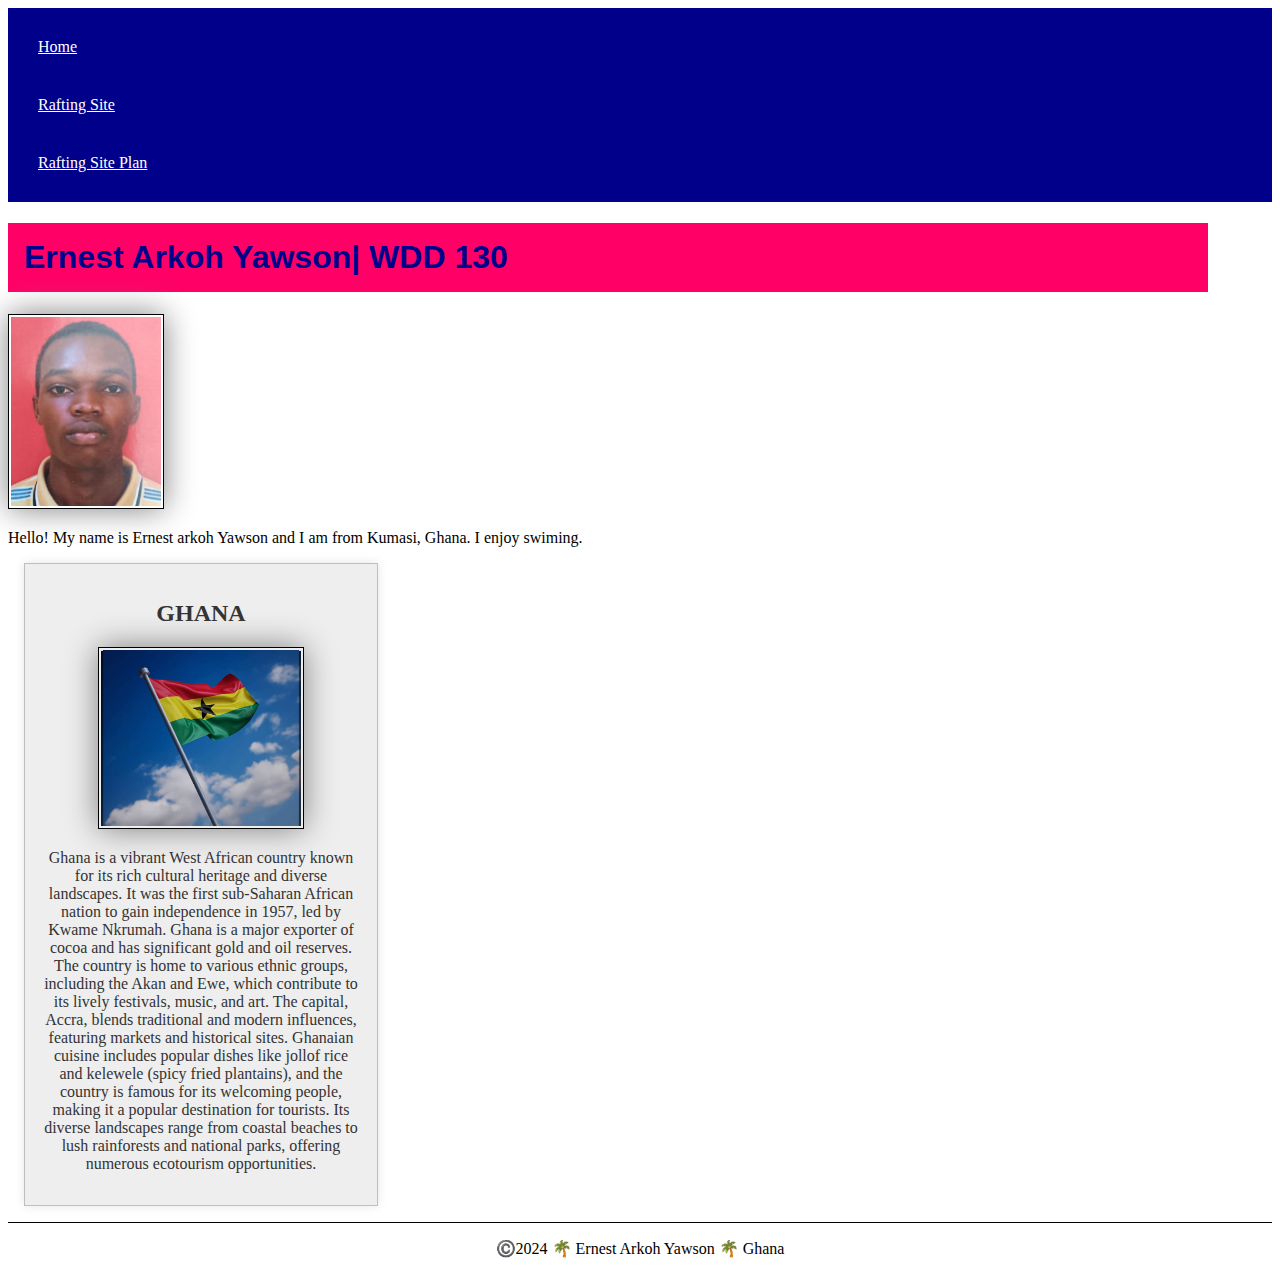
<file: index.html>
<!DOCTYPE html>
<html lang="en-US">
  <head>
    <meta charset="utf-8">
    <meta name="viewport" content="width=device-width,initial-scale=1.0">
    <meta name="description" content="This page serves as an introduction to myself for my Web Development course. Here, you'll find information about my background, interests, and goals for learning web design. As part of my studies, this homepage will showcase projects, assignments, and skills learned throughout the course.
                                      Explore to learn more about me and my journey in web development!">
    <meta name="author" content="ERNRST YASWSON">
    <title> ERNEST ARKOH YAWSON | WDD 130</title>
    <link rel="stylesheet" href="styles/styles.css">
  </head>
  <body>
    <header>
      <nav>
        <a href="#">Home</a>
        <a href="wwr/">Rafting Site</a>
        <a href="wwr/site-plan-rafting.html">Rafting Site Plan</a>
      </nav>
    </header>
    <main>
      <h1>Ernest Arkoh Yawson| WDD 130</h1>
      <img src="images/Profile.jpg" alt="Hello, my name is Ernest arkoh Yawson" width="200">
      <p>Hello! My name is Ernest arkoh Yawson and I am from Kumasi, Ghana. I enjoy swiming. </p>
    </main>
    <aside>
      <h2>GHANA</h2>
      <img src="images/Ghanaflag.jpg" alt="Ghana Flag">
      <p>
        Ghana is a vibrant West African country known for its rich cultural heritage and diverse landscapes. It was the first sub-Saharan African nation to gain independence in 1957, led by Kwame Nkrumah. Ghana is a major exporter of cocoa and has significant gold and oil reserves.
        
        The country is home to various ethnic groups, including the Akan and Ewe, which contribute to its lively festivals, music, and art. The capital, Accra, blends traditional and modern influences, featuring markets and historical sites.
        
        Ghanaian cuisine includes popular dishes like jollof rice and kelewele (spicy fried plantains), and the country is famous for its welcoming people, making it a popular destination for tourists. Its diverse landscapes range from coastal beaches to lush rainforests and national parks, offering numerous ecotourism opportunities.</p>
    </aside>
    <footer>
      <p>©️2024 🌴 Ernest Arkoh Yawson 🌴 Ghana</p>
    </footer>
  </body>
  <!-- lastdate modified is 22nd November,2024 -->
</html>
</file>
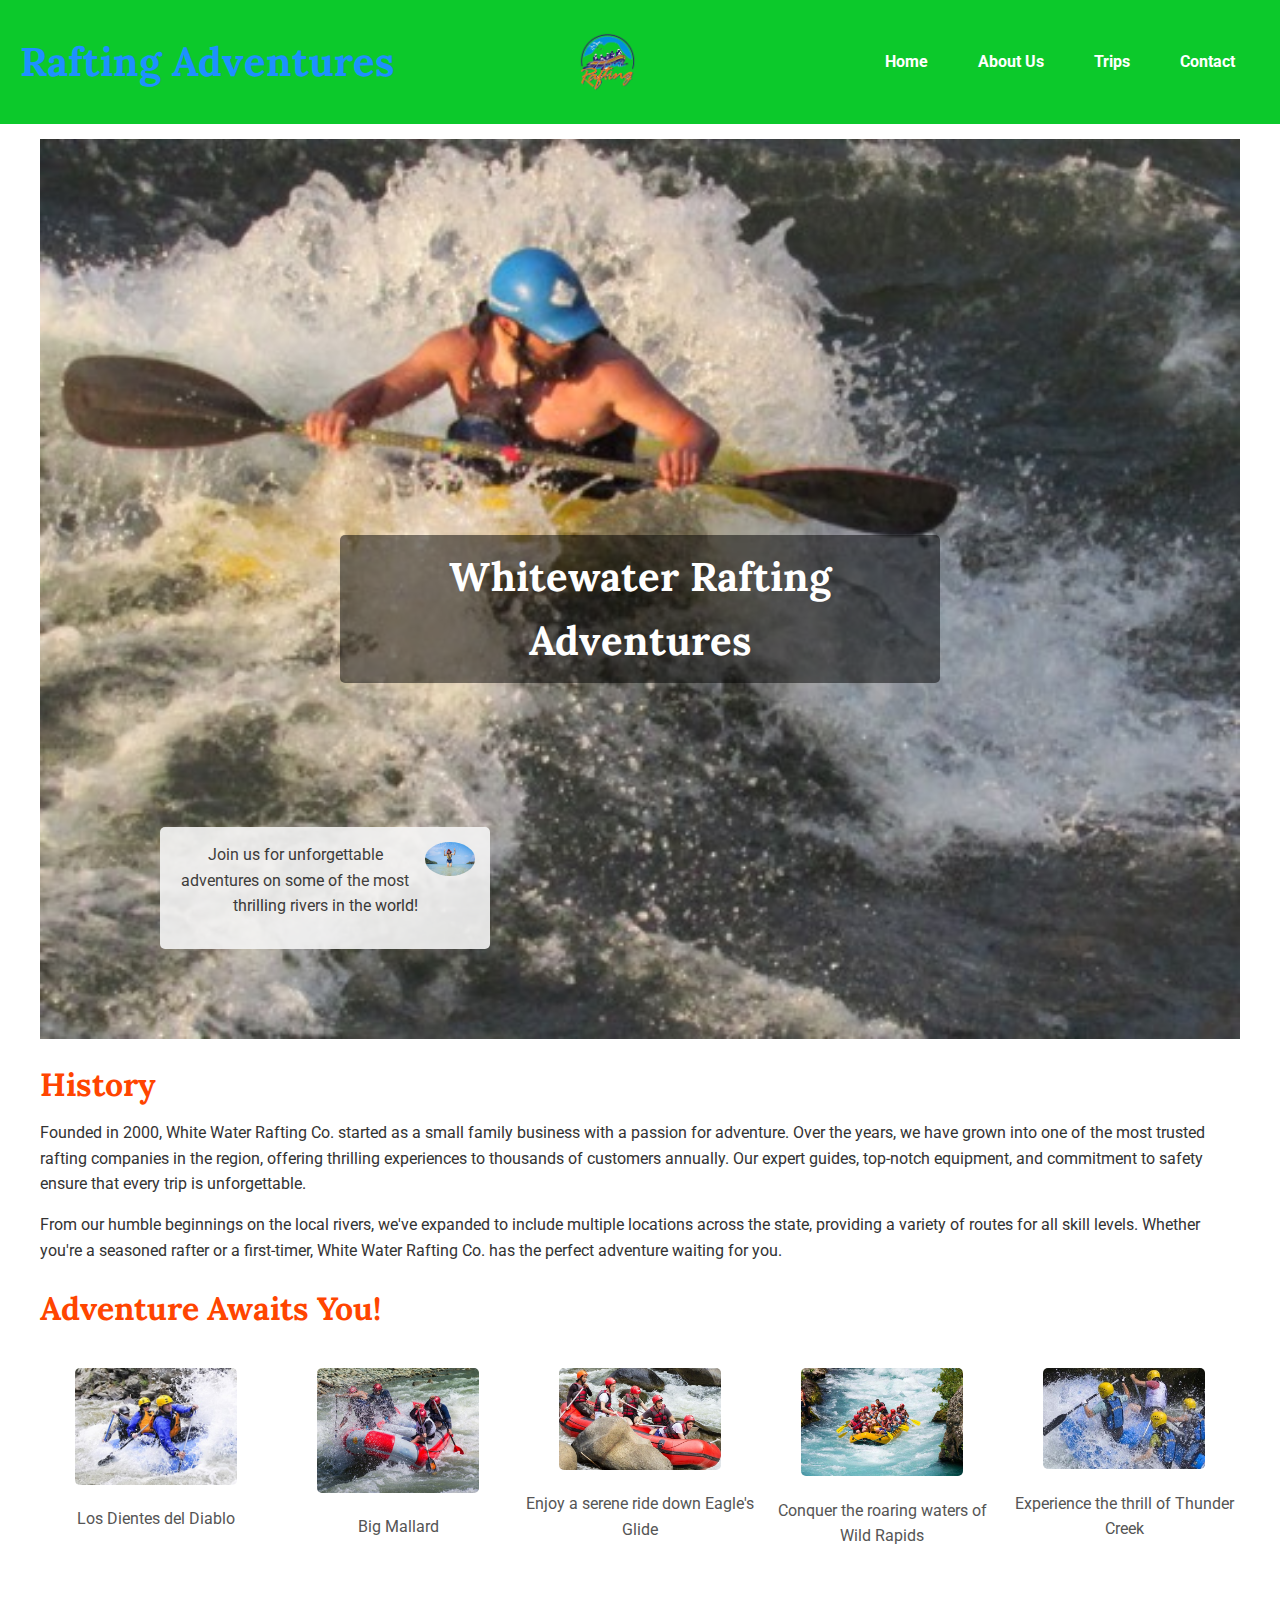
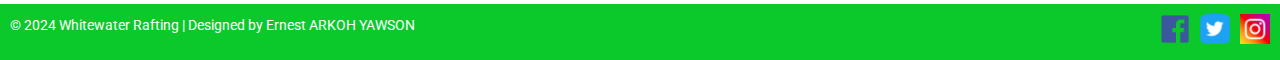
<file: wwr/about.html>
<!DOCTYPE html>
    <html lang="en">
    <head>
      <meta charset="UTF-8">
      <meta name="viewport" content="width=device-width, initial-scale=1.0">
      <meta name="description" content="Learn about White Water Rafting Co., our history, mission, and adventure-packed experiences. Discover our passion for thrilling outdoor activities.">
      <meta name="author" content="ERNEST A. YAWSON">
      <title>About Us | Whitewater Rafting</title>
      
      <!-- Google Fonts -->
      <link rel="preconnect" href="https://fonts.googleapis.com">
      <link rel="preconnect" href="https://fonts.gstatic.com" crossorigin>
      <link href="https://fonts.googleapis.com/css2?family=Roboto:wght@400;700&family=Lora:wght@400;700&display=swap" rel="stylesheet">
      
      <!-- CSS link-->
      <link rel="stylesheet" href="styles/rafting.css">
    </head>
    <body>
      <!-- Header Section -->
      <header>
        <h1>Rafting Adventures</h1>
        <img src="images/rafinglogo.png" alt="Whitewater Rafting Logo" class="logo">
        <nav>
          <ul>
              <li> <a href="index.html">Home</a></li>
              <li><a href="about.html">About Us</a></li>
              <li><a href="trips.html">Trips</a></li>
              <li><a href="contact.html">Contact</a></li>
          </ul>
        </nav>
      </header>
    
      <!-- Main Content -->
      <main>
        <!-- Hero Section -->
        <div class="hero">
          <img src="images/salmon-kayak1.jpg" alt="Rafting Adventure" class="hero-img">
          <h1>Whitewater Rafting Adventures</h1>
          <article>
            <img src="images/istockphoto-1141474616-612x612.jpg" alt="Happy Customer" class="client-img">
            <p>Join us for unforgettable adventures on some of the most thrilling rivers in the world!</p>
          </article>
        </div>
    
        <!-- History Section -->
        <section>
          <h2>History</h2>
          <p>
            Founded in 2000, White Water Rafting Co. started as a small family business with a passion for adventure. 
            Over the years, we have grown into one of the most trusted rafting companies in the region, offering thrilling experiences to thousands of customers annually. 
            Our expert guides, top-notch equipment, and commitment to safety ensure that every trip is unforgettable. 
          </p>
          <p>
            From our humble beginnings on the local rivers, we've expanded to include multiple locations across the state, providing a variety of routes for all skill levels. 
            Whether you're a seasoned rafter or a first-timer, White Water Rafting Co. has the perfect adventure waiting for you.
          </p>
        </section>
        
    
        <!-- Adventure Section -->
        <section>
          <h2>Adventure Awaits You!</h2>
          <div class="adventure-gallery">
            <figure>
               <img src="images/rafting29_600.jpg" alt="Rafting Adventure 1">
               <figcaption>Los Dientes del Diablo</figcaption>
            </figure>
            <figure>
               <img src="images/rafting32_600.jpg" alt="Rafting Adventure 2">
               <figcaption>Big Mallard</figcaption>
            </figure>
            <figure>
               <img src="images/rafting40_1024.jpg" alt="Rafting Adventure 3">
               <figcaption>Enjoy a serene ride down Eagle's Glide</figcaption>
            </figure>
            <figure>   
               <img src="images/rafting53_600.jpg" alt="Rafting Adventure 4">
               <figcaption>Conquer the roaring waters of Wild Rapids</figcaption>
            </figure>
            <figure>
               <img src="images/rafting64_600.jpg" alt="Rafting Adventure 5">
               <figcaption>Experience the thrill of Thunder Creek</figcaption>
            </figure>
           </div>
        </section>
      </main>
    
      <!-- Footer Section -->
      <footer>
        <p>&copy; 2024 Whitewater Rafting | Designed by Ernest ARKOH YAWSON</p>
        <nav class="sociallinks">
          <a href="https://facebook.com">
            <img src="images/facebook_logo-facebook_button-64.webp" alt="Facebook">
          </a>
          <a href="https://twitter.com">
            <img src="images/Twitter-64.webp" alt="Twitter">
          </a>
          <a href="https://instagram.com">
            <img src="images/2018_social_media_popular_app_logo_instagram-64.webp" alt="Instagram">
          </a>
        </nav>
      </footer>
    </body>
    </html>
</file>
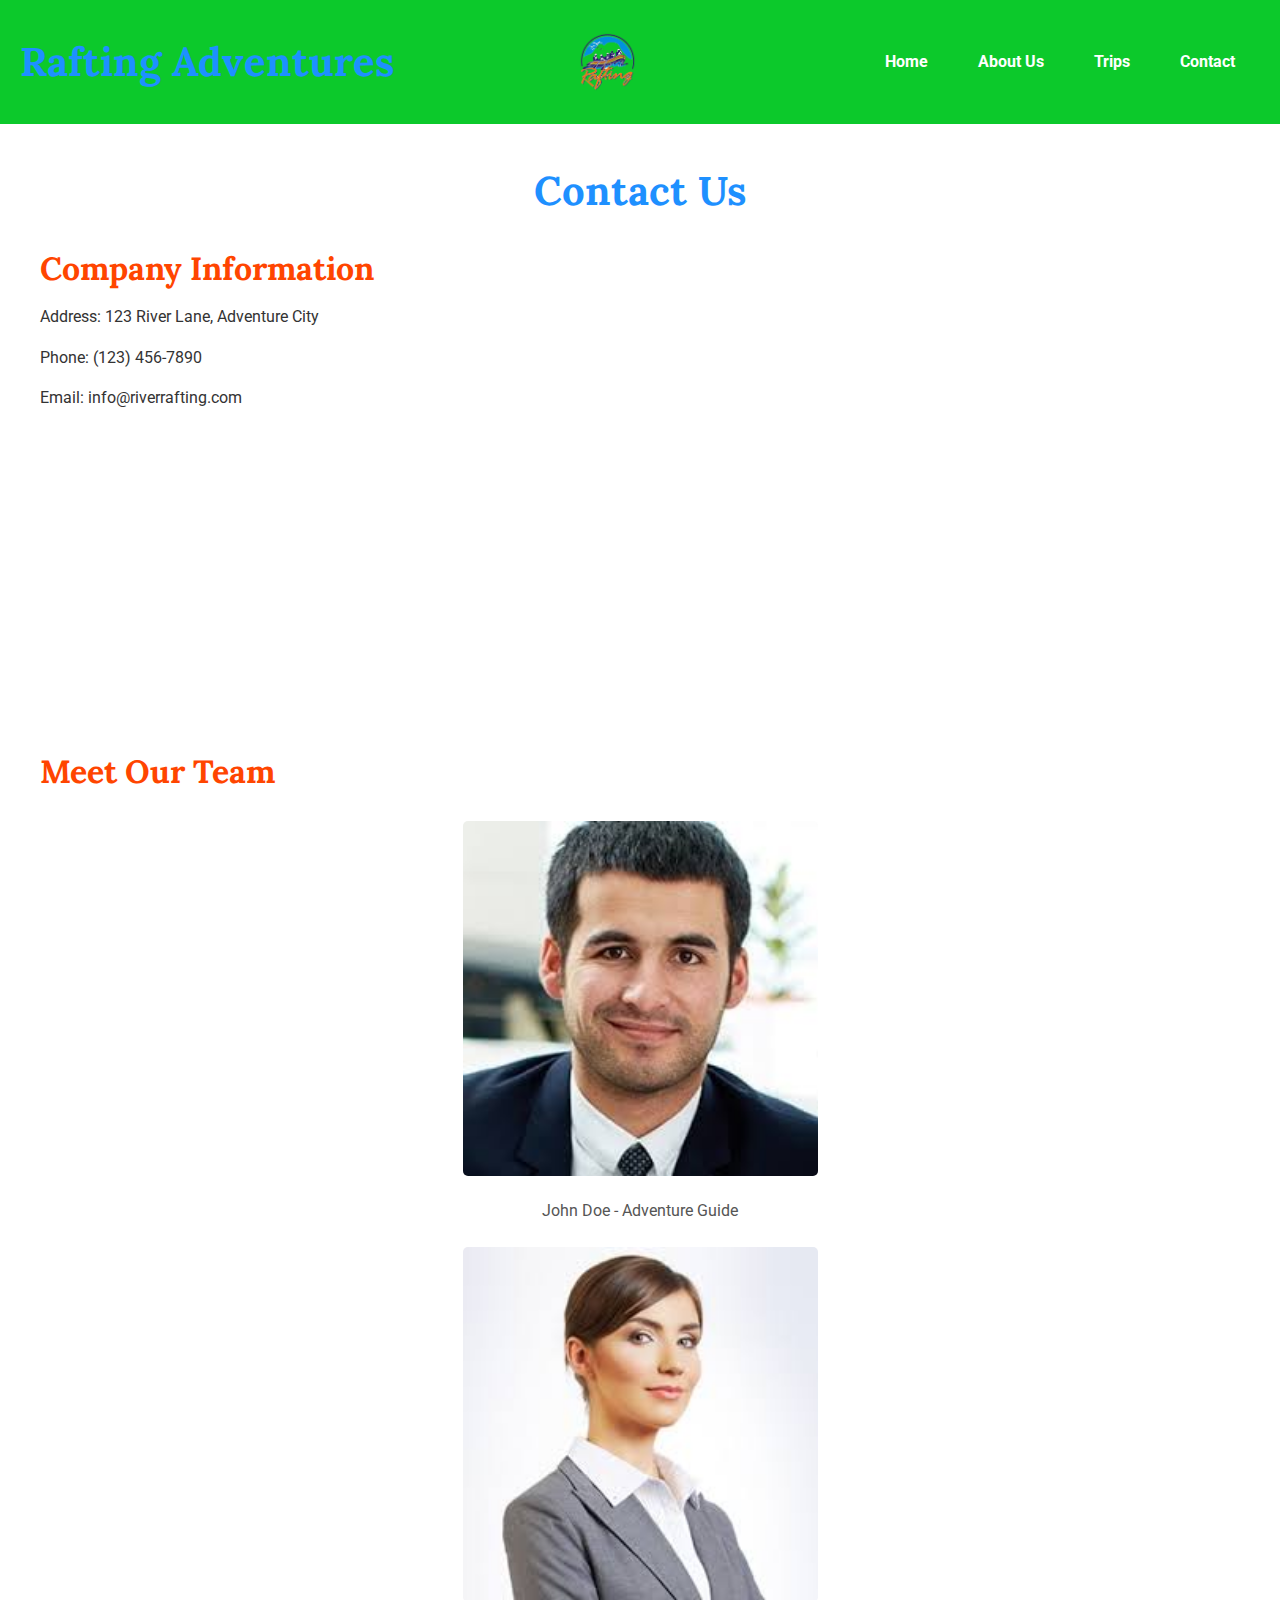
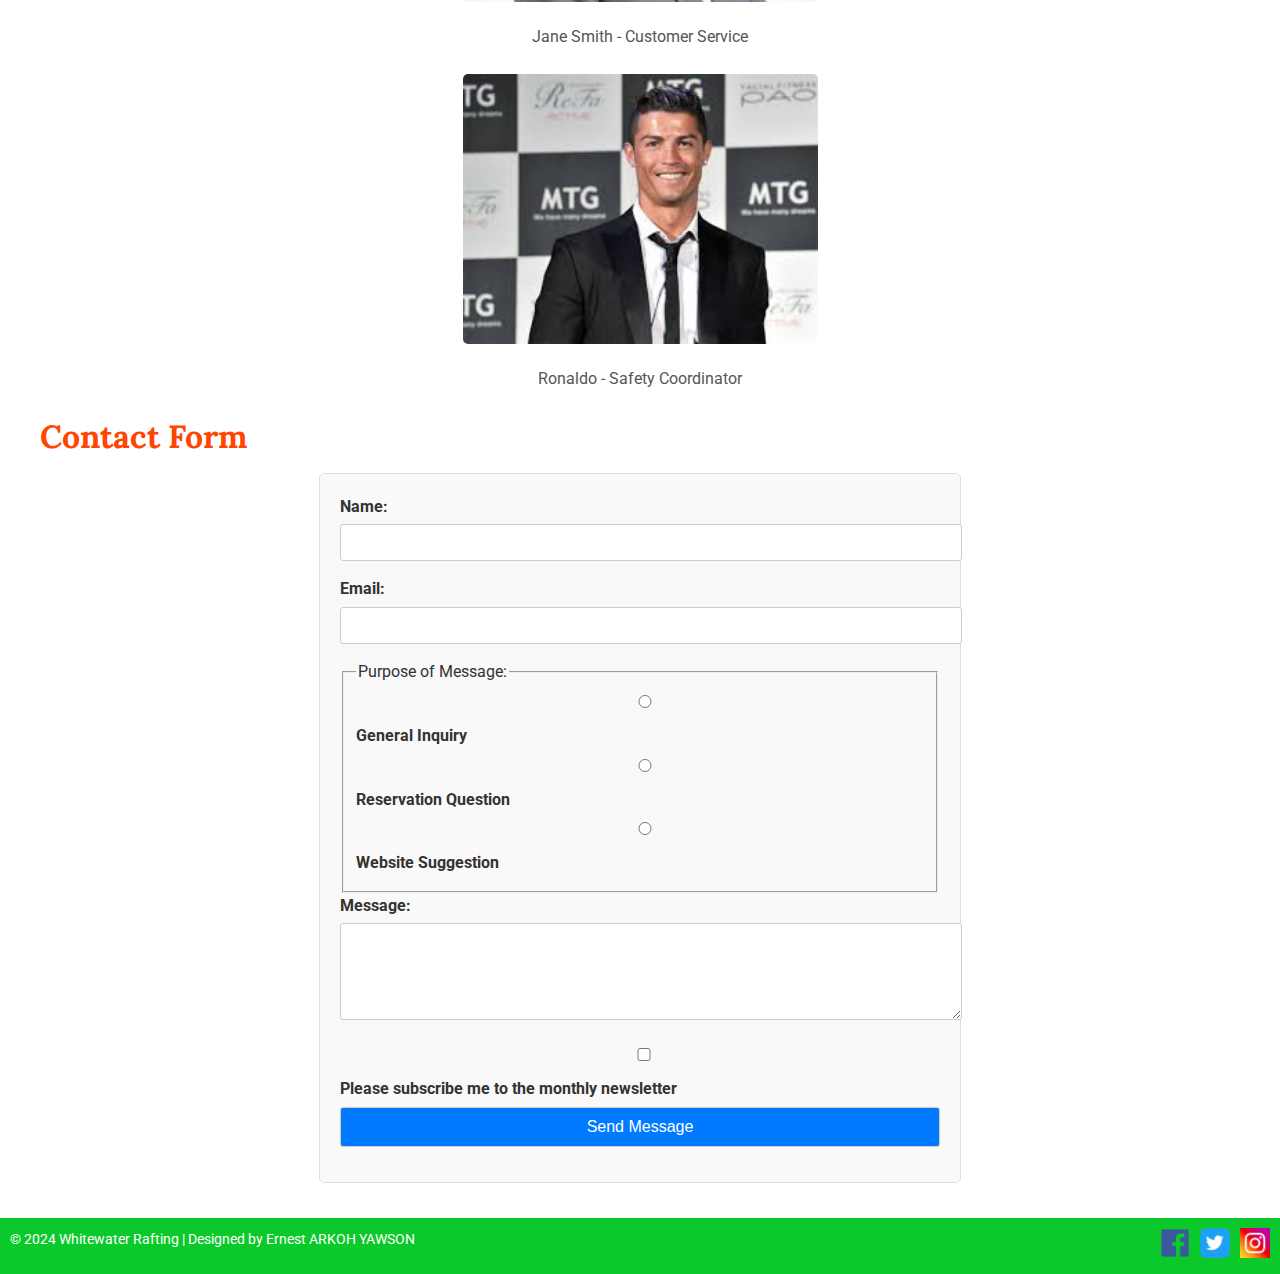
<file: wwr/contact.html>
<!DOCTYPE html>
    <html lang="en">
    <head>
      <meta charset="UTF-8">
      <meta name="viewport" content="width=device-width, initial-scale=1.0">
      <meta name="author" content="ERNEST A. YAWSON">
      <meta name="description" content="Contact River Rafting to learn more about our adventures, make reservations, or provide suggestions.">
      <title>Contact Us - River Rafting</title>
      
      <!-- Google Fonts -->
      <link rel="preconnect" href="https://fonts.googleapis.com">
      <link rel="preconnect" href="https://fonts.gstatic.com" crossorigin>
      <link href="https://fonts.googleapis.com/css2?family=Roboto:wght@400;700&family=Lora:wght@400;700&display=swap" rel="stylesheet">
      
      <!-- CSS link-->
      <link rel="stylesheet" href="styles/rafting.css">
    </head>
    <body>
      <!-- Header Section -->
      <header>
        <h1>Rafting Adventures</h1>
        <img src="images/rafinglogo.png" alt="Whitewater Rafting Logo" class="logo">
        <nav>
          <ul>
              <li> <a href="index.html">Home</a></li>
              <li><a href="about.html">About Us</a></li>
              <li><a href="trips.html">Trips</a></li>
              <li><a href="contact.html">Contact</a></li>
          </ul>
        </nav>
      </header>
    
      <!-- Main Content -->
      <main>
        <h1>Contact Us</h1>
        <section>
            <h2>Company Information</h2>
            <p>Address: 123 River Lane, Adventure City</p>
            <p>Phone: (123) 456-7890</p>
            <p>Email: info@riverrafting.com</p>
            
          <iframe 
             src="https://www.google.com/maps/embed?pb=!1m18!1m12!1m3!1d3153.8305289978356!2d-122.41941568468102!3d37.774929779759175!2m3!1f0!2f0!3f0!3m2!1i1024!2i768!4f13.1!3m3!1m2!1s0x80858064f325b7d1%3A0x4d5df8e9f46d11d2!2sSan%20Francisco%2C%20CA!5e0!3m2!1sen!2sus!4v1672539606826!5m2!1sen!2sus"
             width="600"
             height="450"
             allowfullscreen=""
             loading="lazy"
             referrerpolicy="no-referrer-when-downgrade">
           </iframe>


        </section>

        <section>
            <h2>Meet Our Team</h2>
            <figure>
                <img src="images/download1.jpeg" alt="John Doe">
                <figcaption>John Doe - Adventure Guide</figcaption>
            </figure>
            <figure>
                <img src="images/download2.jpeg" alt="Jane Smith">
                <figcaption>Jane Smith - Customer Service</figcaption>
            </figure>
            <figure>
                <img src="images/roro.jpeg" alt="Ronaldo">
                <figcaption>Ronaldo - Safety Coordinator</figcaption>
            </figure>
        </section>

        <section>
            <h2>Contact Form</h2>
            <form action="/submit" method="post">
              <!-- Name Input -->
              <label for="user-name">Name:</label>
              <input type="text" id="user-name" name="user-name" required>
              
              <!-- Email Input -->
              <label for="user-email">Email:</label>
              <input type="email" id="user-email" name="user-email" required>
              
              <!-- Message Purpose (Radio Buttons) -->
              <fieldset>
                  <legend>Purpose of Message:</legend>
                  <label for="general-inquiry">
                      <input type="radio" id="general-inquiry" name="message-purpose" value="general-inquiry"> General Inquiry
                  </label>
                  <label for="reservation-question">
                      <input type="radio" id="reservation-question" name="message-purpose" value="reservation-question"> Reservation Question
                  </label>
                  <label for="website-suggestion">
                      <input type="radio" id="website-suggestion" name="message-purpose" value="website-suggestion"> Website Suggestion
                  </label>
              </fieldset>
              
              <!-- Message Input -->
              <label for="user-message">Message:</label>
              <textarea id="user-message" name="user-message" rows="5" required></textarea>
              
              <!-- Newsletter Checkbox -->
              <label for="newsletter-subscribe">
                  <input type="checkbox" id="newsletter-subscribe" name="newsletter-subscribe"> Please subscribe me to the monthly newsletter
              </label>
              
              <!-- Submit Button -->
              <button type="submit" id="submit-button">Send Message</button>
          </form>
          
        </section>
    </main>
      
    
      <!-- Footer Section -->
      <footer>
        <p>&copy; 2024 Whitewater Rafting | Designed by Ernest ARKOH YAWSON</p>
        <nav class="sociallinks">
          <a href="https://facebook.com">
            <img src="images/facebook_logo-facebook_button-64.webp" alt="Facebook">
          </a>
          <a href="https://twitter.com">
            <img src="images/Twitter-64.webp" alt="Twitter">
          </a>
          <a href="https://instagram.com">
            <img src="images/2018_social_media_popular_app_logo_instagram-64.webp" alt="Instagram">
          </a>
        </nav>
      </footer>
    </body>
    </html>
</file>
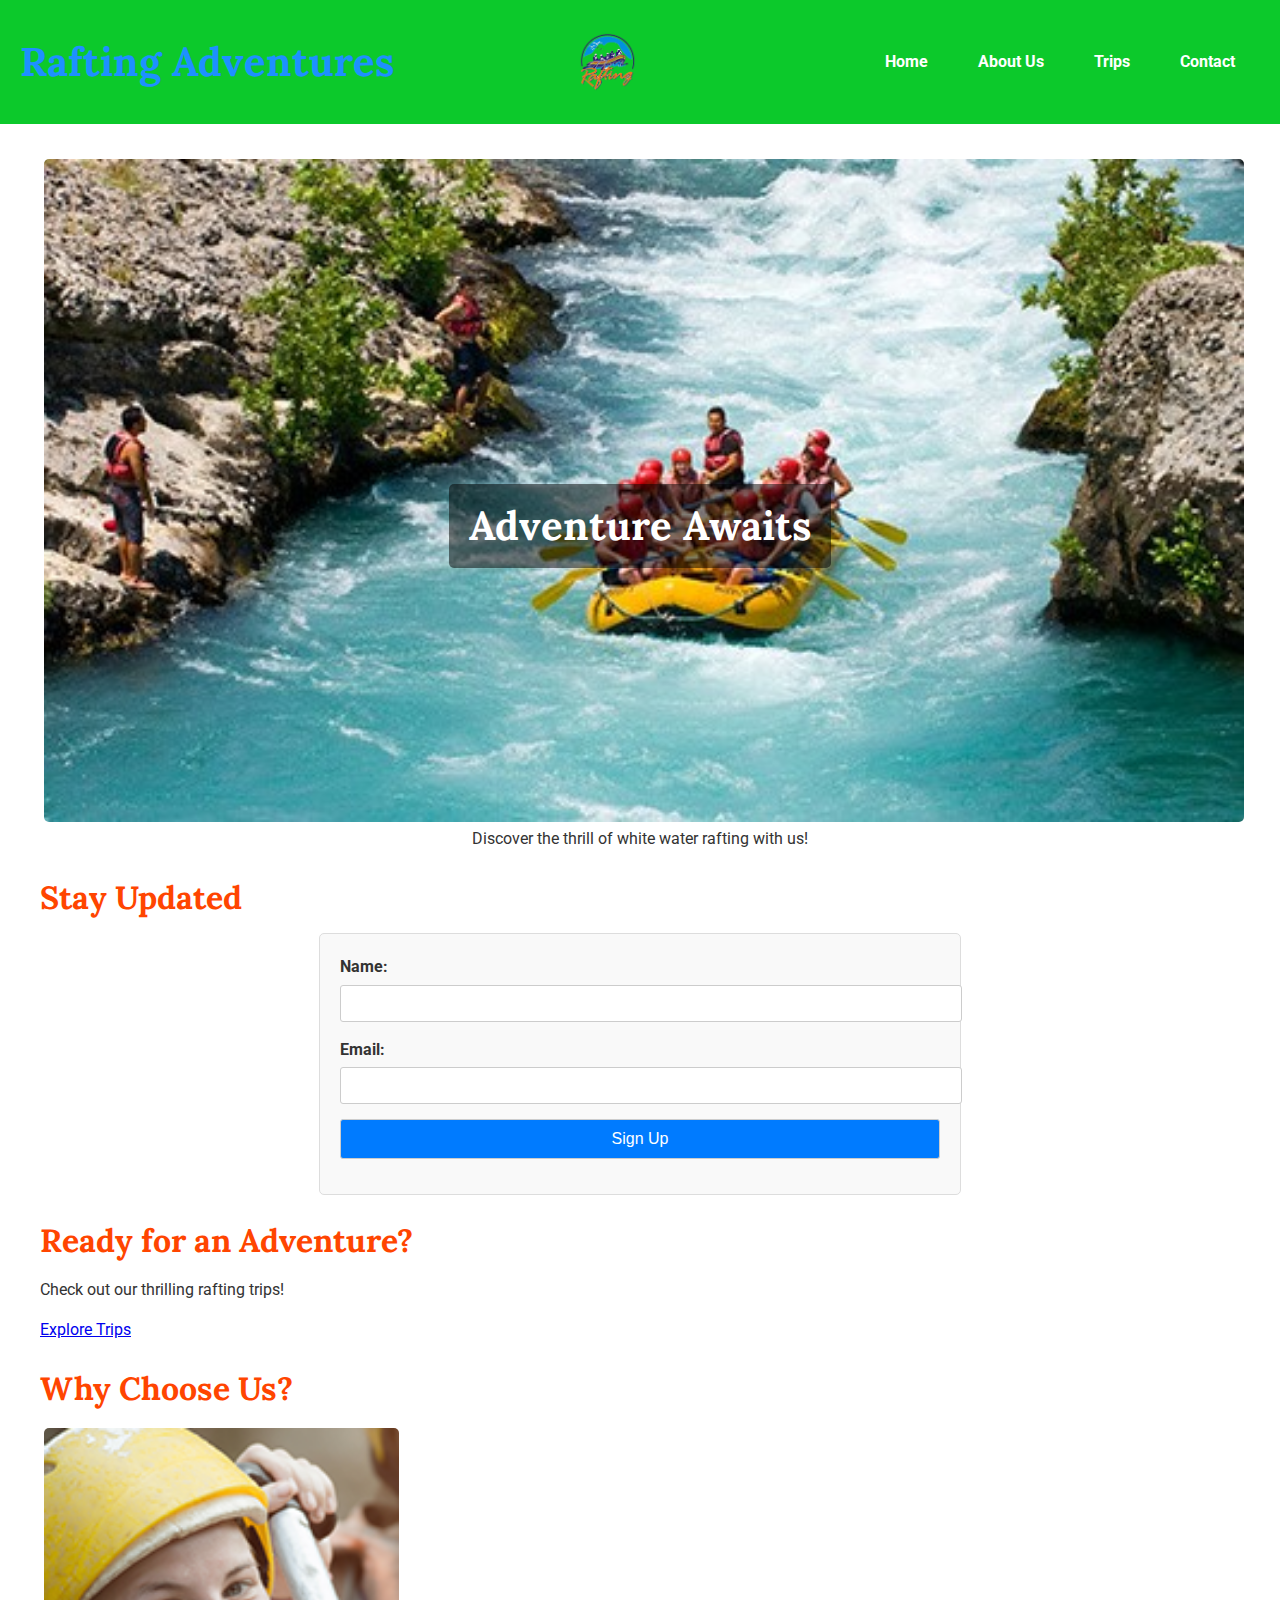
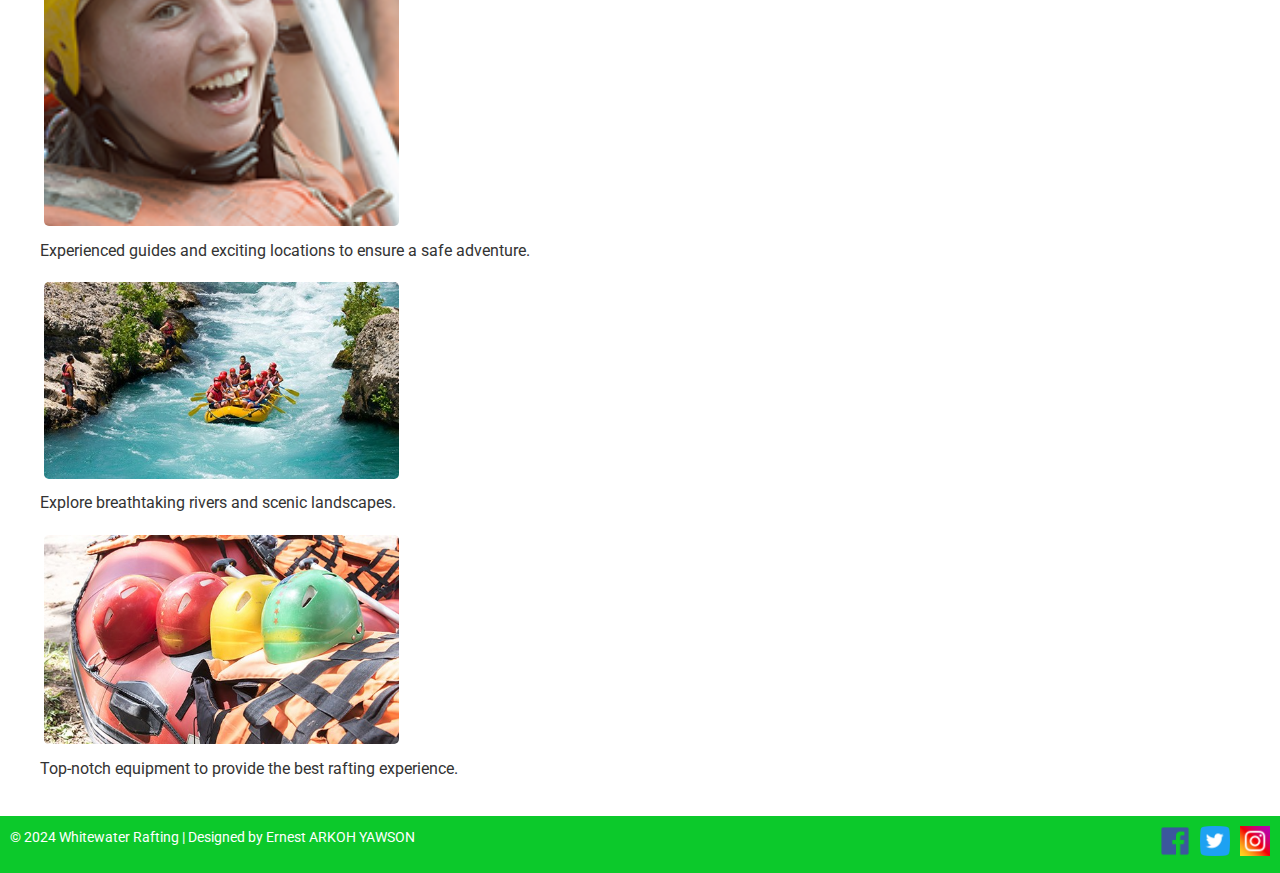
<file: wwr/home.html>
<!DOCTYPE html>
    <html lang="en">
    <head>
      <meta charset="UTF-8">
      <meta name="viewport" content="width=device-width, initial-scale=1.0">
      <meta name="description" content="Welcome to [Company Name]'s White Water Rafting adventures! Discover exciting trips, sign up for our newsletter, and learn more about what we offer.">
      <meta name="author" content="ERNEST A. YAWSON">
      <title>Home | White Water Rafting Adventures</title>
      
      <!-- Google Fonts -->
      <link rel="preconnect" href="https://fonts.googleapis.com">
      <link rel="preconnect" href="https://fonts.gstatic.com" crossorigin>
      <link href="https://fonts.googleapis.com/css2?family=Roboto:wght@400;700&family=Lora:wght@400;700&display=swap" rel="stylesheet">
      
      <!-- CSS link-->
      <link rel="stylesheet" href="styles/rafting.css">
    </head>
    <body>
      <!-- Header Section -->
      <header>
        <h1>Rafting Adventures</h1>
        <img src="images/rafinglogo.png" alt="Whitewater Rafting Logo" class="logo">
        <nav>
          <ul>
              <li> <a href="index.html">Home</a></li>
              <li><a href="about.html">About Us</a></li>
              <li><a href="trips.html">Trips</a></li>
              <li><a href="contact.html">Contact</a></li>
          </ul>
        </nav>
      </header>
    
      <!-- Main Content -->
      <main>
        <!-- Hero Section -->
        <section class="hero">
            <img src="images/rafting65_600.jpg" alt="Beautiful river view for rafting">
            <div class="hero-text">
                <h1>Adventure Awaits</h1>
                <p>Discover the thrill of white water rafting with us!</p>
            </div>
        </section>

        <!-- Newsletter Sign-Up -->
        <section class="newsletter">
            <h2>Stay Updated</h2>
            <form action="#" method="POST">
                <label for="name">Name:</label>
                <input type="text" id="name" name="name" required>
                
                <label for="email">Email:</label>
                <input type="email" id="email" name="email" required>
                
                <button type="submit">Sign Up</button>
            </form>
        </section>

        <!-- Call to Action -->
        <section class="cta">
            <h2>Ready for an Adventure?</h2>
            <p>Check out our thrilling rafting trips!</p>
            <a href="trips.html" class="cta-button">Explore Trips</a>
        </section>

        <!-- Grid Layout Section -->
        <section class="about-offerings">
            <h2>Why Choose Us?</h2>
            <div class="grid">
                <div class="grid-item">
                    <img src="images/rafting21_600.png" alt="Rafting team">
                    <p>Experienced guides and exciting locations to ensure a safe adventure.</p>
                </div>
                <div class="grid-item">
                    <img src="images/rafting65_600.jpg" alt="Beautiful landscape">
                    <p>Explore breathtaking rivers and scenic landscapes.</p>
                </div>
                <div class="grid-item">
                    <img src="images/rafting22_600.jpg" alt="Rafting equipment">
                    <p>Top-notch equipment to provide the best rafting experience.</p>
                </div>
            </div>
        </section>
    </main>
    
      <!-- Footer Section -->
      <footer>
        <p>&copy; 2024 Whitewater Rafting | Designed by Ernest ARKOH YAWSON</p>
        <nav class="sociallinks">
          <a href="https://facebook.com">
            <img src="images/facebook_logo-facebook_button-64.webp" alt="Facebook">
          </a>
          <a href="https://twitter.com">
            <img src="images/Twitter-64.webp" alt="Twitter">
          </a>
          <a href="https://instagram.com">
            <img src="images/2018_social_media_popular_app_logo_instagram-64.webp" alt="Instagram">
          </a>
        </nav>
      </footer>
    </body>
    </html>
</file>
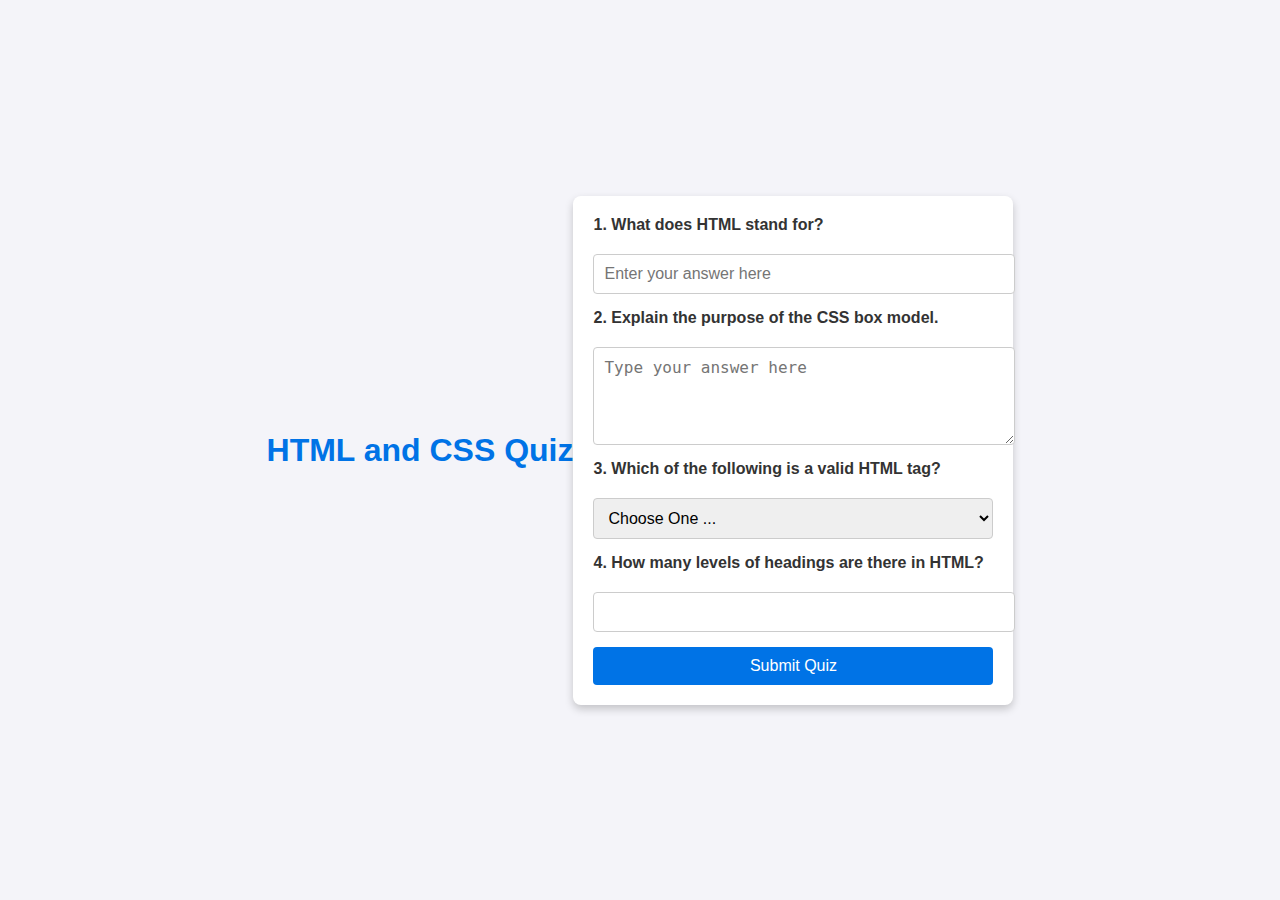
<file: wwr/quiz.html>
<!DOCTYPE html>
<html lang="en">
<head>
    <meta charset="UTF-8">
    <meta name="viewport" content="width=device-width, initial-scale=1.0">
    <meta name="author" content="Ernest Yawson">
    <title>HTML and CSS Quiz</title>
    <link rel="stylesheet" href="styles/quiz.css">
</head>
<body>
    <h1>HTML and CSS Quiz</h1>
    <form action="/submit-quiz" method="post">
        <!-- Question 1: Text Input -->
        <label for="q1">1. What does HTML stand for?</label>
        <input type="text" id="q1" name="q1" placeholder="Enter your answer here" required>

        <!-- Question 2: Textarea -->
        <label for="q2">2. Explain the purpose of the CSS box model.</label>
        <textarea id="q2" name="q2" placeholder="Type your answer here" rows="4" required></textarea>

        <!-- Question 3: Dropdown -->
        <label for="q3">3. Which of the following is a valid HTML tag?</label>
        <select id="q3" name="q3" required>
            <option value="" selected disabled>Choose One ...</option>
            <option value="a">&lt;a&gt;</option>
            <option value="img">&lt;img&gt;</option>
            <option value="div">&lt;div&gt;</option>
        </select>

        <!-- Question 4: Number Input -->
        <label for="q4">4. How many levels of headings are there in HTML?</label>
        <input type="number" id="q4" name="q4" min="1" max="10" required>

        <!-- Submit Button -->
        <button type="submit">Submit Quiz</button>
    </form>
</body>
</html>
</file>
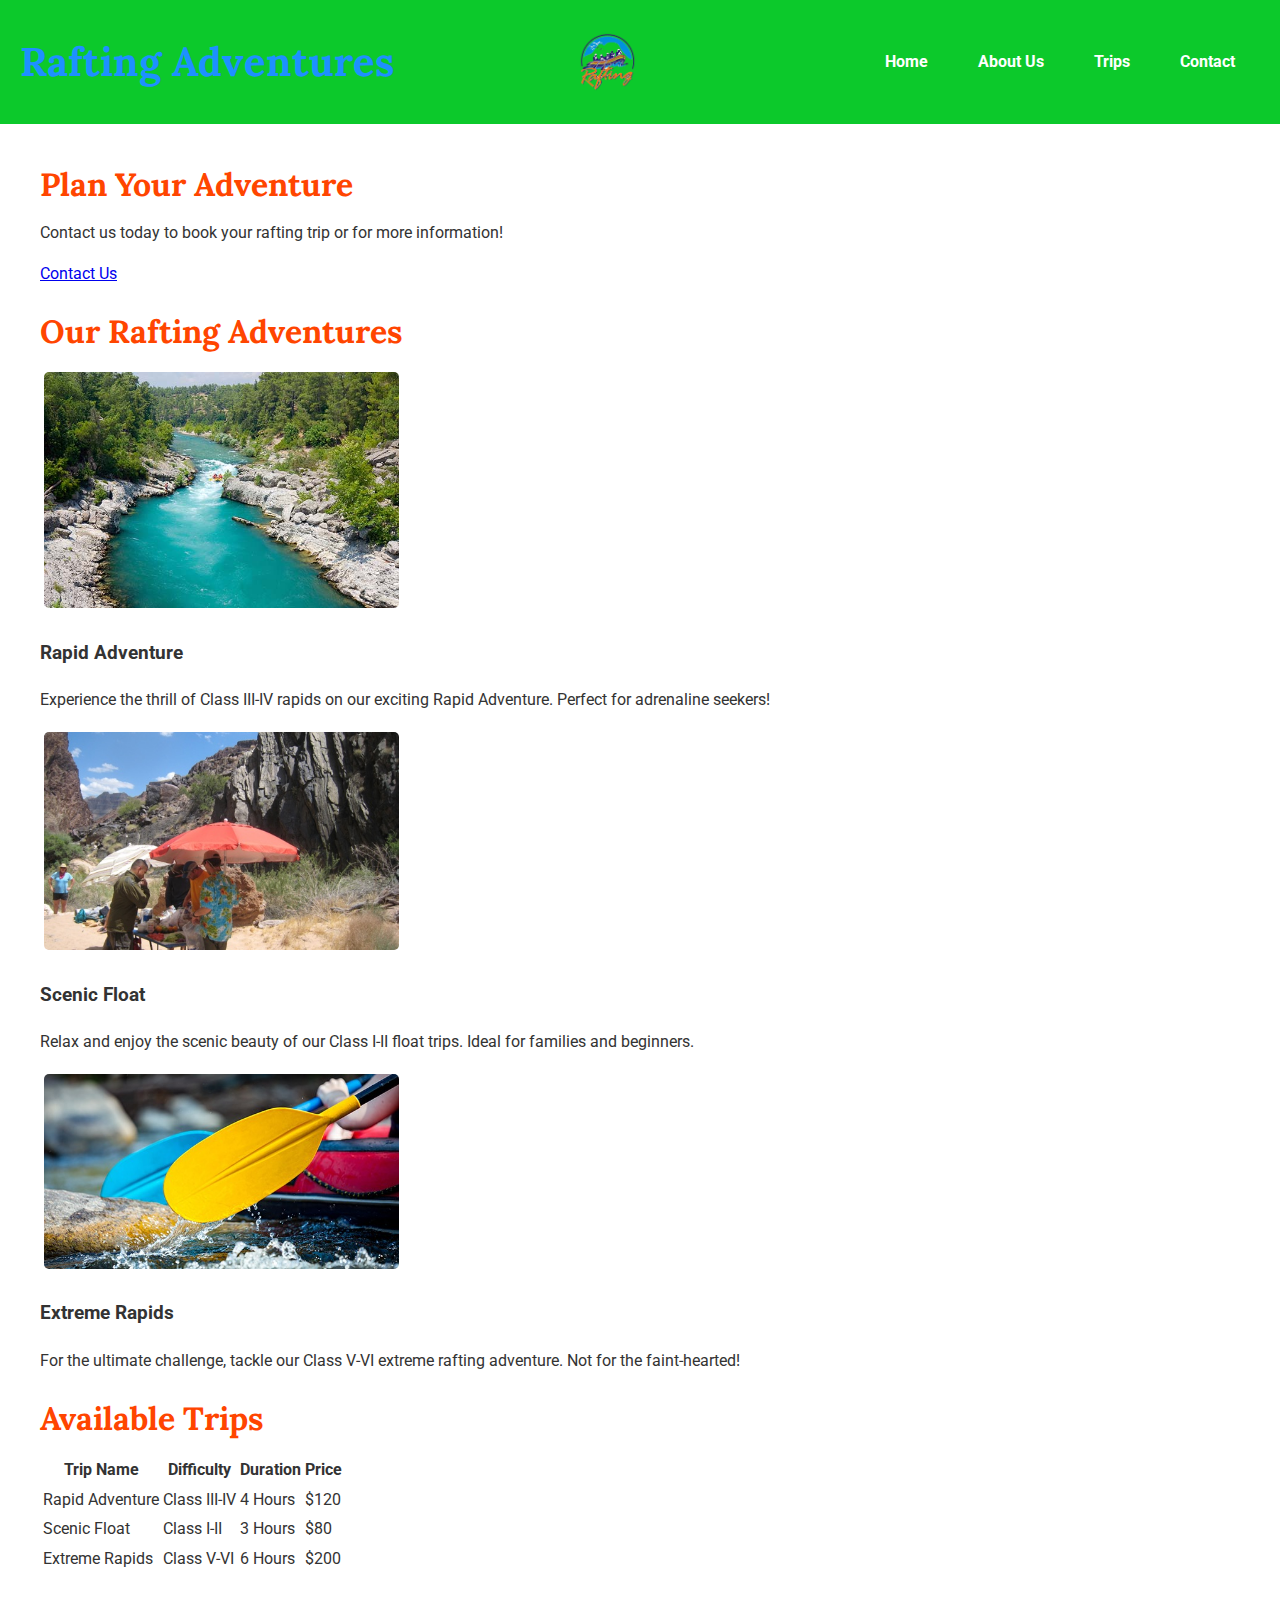
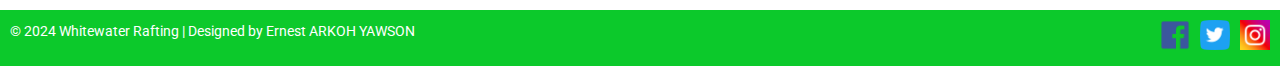
<file: wwr/trips.html>
<!DOCTYPE html>
    <html lang="en">
    <head>
      <meta charset="UTF-8">
      <meta name="viewport" content="width=device-width, initial-scale=1.0">
      <meta name="description" content="Explore exciting rafting trips, packages, and adventures. Plan your next rafting experience with White Water Rafting Adventures!">
      <meta name="author" content="ERNEST A. YAWSON">
      <title>Trips | White Water Rafting Adventures</title>
      
      <!-- Google Fonts -->
      <link rel="preconnect" href="https://fonts.googleapis.com">
      <link rel="preconnect" href="https://fonts.gstatic.com" crossorigin>
      <link href="https://fonts.googleapis.com/css2?family=Roboto:wght@400;700&family=Lora:wght@400;700&display=swap" rel="stylesheet">
      
      <!-- CSS link-->
      <link rel="stylesheet" href="styles/rafting.css">
    </head>
    <body>
      <!-- Header Section -->
      <header>
        <h1>Rafting Adventures</h1>
        <img src="images/rafinglogo.png" alt="Whitewater Rafting Logo" class="logo">
        <nav>
          <ul>
              <li> <a href="index.html">Home</a></li>
              <li><a href="about.html">About Us</a></li>
              <li><a href="trips.html">Trips</a></li>
              <li><a href="contact.html">Contact</a></li>
          </ul>
        </nav>
      </header>
    
      <!-- Main Content -->
      <main>
        <!-- Call to Action Section -->
        <section class="cta-contact">
            <h2>Plan Your Adventure</h2>
            <p>Contact us today to book your rafting trip or for more information!</p>
            <a href="contact.html" class="cta-button">Contact Us</a>
        </section>

        <!-- Trip Descriptions -->
        <section class="trip-descriptions">
            <h2>Our Rafting Adventures</h2>

            <article class="trip">
                <img src="images/rafting58_600.jpg" alt="Rapid Adventure">
                <h3>Rapid Adventure</h3>
                <p>Experience the thrill of Class III-IV rapids on our exciting Rapid Adventure. Perfect for adrenaline seekers!</p>
            </article>

            <article class="trip">
                <img src="images/lunch.jpg" alt="Scenic Float">
                <h3>Scenic Float</h3>
                <p>Relax and enjoy the scenic beauty of our Class I-II float trips. Ideal for families and beginners.</p>
            </article>

            <article class="trip">
                <img src="images/rafting20_600.jpg" alt="Extreme Rapids">
                <h3>Extreme Rapids</h3>
                <p>For the ultimate challenge, tackle our Class V-VI extreme rafting adventure. Not for the faint-hearted!</p>
            </article>
        </section>

        <!-- Trips Table -->
        <section class="trips-table">
            <h2>Available Trips</h2>
            <table>
                <thead>
                    <tr>
                        <th>Trip Name</th>
                        <th>Difficulty</th>
                        <th>Duration</th>
                        <th>Price</th>
                    </tr>
                </thead>
                <tbody>
                    <tr>
                        <td>Rapid Adventure</td>
                        <td>Class III-IV</td>
                        <td>4 Hours</td>
                        <td>$120</td>
                    </tr>
                    <tr>
                        <td>Scenic Float</td>
                        <td>Class I-II</td>
                        <td>3 Hours</td>
                        <td>$80</td>
                    </tr>
                    <tr>
                        <td>Extreme Rapids</td>
                        <td>Class V-VI</td>
                        <td>6 Hours</td>
                        <td>$200</td>
                    </tr>
                </tbody>
            </table>
        </section>
    </main>
    
      <!-- Footer Section -->
      <footer>
        <p>&copy; 2024 Whitewater Rafting | Designed by Ernest ARKOH YAWSON</p>
        <nav class="sociallinks">
          <a href="https://facebook.com">
            <img src="images/facebook_logo-facebook_button-64.webp" alt="Facebook">
          </a>
          <a href="https://twitter.com">
            <img src="images/Twitter-64.webp" alt="Twitter">
          </a>
          <a href="https://instagram.com">
            <img src="images/2018_social_media_popular_app_logo_instagram-64.webp" alt="Instagram">
          </a>
        </nav>
      </footer>
    </body>
    </html>
</file>
<file: styles/styles.css>
:root {
  --heading-background-color: #f06;
  --heading-text-color: #333;
  --heading-font: 'Montserrat', Helvetica, sans-serif;
  --padding: 1rem;
  --border: 1px solid rgb(0 0 0 / 0.1);
}

/* Some example variable use in declarations. */

h1 {
  background-color: var(--heading-background-color);
  color: var(--heading-text-color);
  font-family: var(--heading-font);
  padding: var(--padding);
}

aside {
  margin: 10px auto;
  padding: var(--padding);
  box-shadow: 0 0 10px rgb(0 0 0 / 0.1);
}





nav {
    background-color: darkblue;
    padding: 10px;
  }

  nav a {
    color: white;
    display: block;
    padding: 20px;
  }

  h1 {
    color: darkblue;
  }


  img {
    width: 150px;
    height: auto;
    border: 1px solid black;
    padding: 2px;
    box-shadow: 0 0 30px gray;
  }

  p {
    padding: 0;
  }

  main img{
    max-width: 840px;
    height: auto;
  }
 
  main {
    max-width: 1200px;
    
  }
  
  aside {
    width: 20rem;
    margin: 1rem;
    border: 1px solid rgba(0, 0, 0, 0.2); 
    padding: 1rem;
    background-color: #eee;
    color: #333;
    text-align: center;
  }

  aside img {
    width: 200px;
    height: auto;
  }

  footer {
    margin-top: 15px;
    border-top: 1px solid #000;
    text-align: center;
  }
</file>
<file: wwr/styles/rafting.css>
/* Define CSS Variables */
:root {
  --primary-color: #1e90ff; /* Example: blue */
  --secondary-color: #ff4500; /* Example: orange */
  --text-color: #333333; /* Example: dark gray */
  --background-color: #ffffff; /* Example: white */
  --accent-color: #f5f5f5; /* Example: light gray */
  --hero-overlay: rgba(0, 0, 0, 0.5); /* Semi-transparent black */
}

/* General Styles */
body {
  font-family: 'Roboto', sans-serif;
  margin: 0;
  padding: 0;
  background-color: var(--background-color);
  color: var(--text-color);
  line-height: 1.6;
}

h1, h2, p {
  margin: 0 0 15px;
}

/* Heading Styles */
h1 {
  font-family: 'Lora', serif;
  font-size: 2.5rem;
  color: var(--primary-color);
  text-align: center;
}

h2 {
  font-family: 'Lora', serif;
  font-size: 2rem;
  color: var(--secondary-color);
}

/* Limit Page Width */
main {
  max-width: 1200px;
  margin: 0 auto;
  padding: 15px;
}

/* Header Layout */
header {
  display: grid;
  grid-template-columns: auto 1fr auto;
  align-items: center;
  background-color: rgb(12, 201, 43);
  padding: 10px 20px;
}

header img.logo {
  max-height: 60px;
  display: block;
  margin: 0 auto;
}

header nav {
  text-align: center;
}

header nav a {
  color: var(--background-color);
  text-decoration: none;
  margin: 0 15px;
  font-weight: bold;
}

header nav a:hover {
  text-decoration: underline;
}

/* Hero Section */
.hero {
  position: relative;
  text-align: center;
}

.hero img {
  display: block;
  width: 100%;
  height: auto;
}

.hero h1 {
  position: absolute;
  top: 50%;
  left: 50%;
  transform: translate(-50%, -50%);
  color: var(--background-color);
  background-color: var(--hero-overlay);
  padding: 10px 20px;
  border-radius: 5px;
}

/* Article Styles */
.hero article {
  position: absolute;
  bottom: 10%;
  left: 10%;
  background-color: var(--accent-color);
  opacity: 0.9;
  padding: 15px;
  border-radius: 5px;
  max-width: 300px;
}

.hero article img {
  float: right;
  max-width: 50px;
  margin-left: 10px;
  border-radius: 50%;
}

.hero article p {
  font-size: 1rem;
}

/* Section Styles */
section {
  margin: 20px 0;
}

section img {
  display: inline-block;
  width: calc(20% - -115px);
  margin: 4px;
  height: auto;
  border-radius: 5px;
}
header nav ul {
  display: flex;
  list-style: none;
}

header nav ul li {
  margin: 0 10px;
}

header nav ul li a {
  color: white;
  text-decoration: none;
}
/* Footer Styles */
footer {
  background-color: var(--primary-color);
  color: var(--background-color);
  text-align: center;
  padding: 20px 10px;
}
/* General Footer Styles */
footer {
  background-color: #333;
  color: #fff;
  padding: 20px;
  font-size: 14px;
  text-align: center;
}
footer p {
  margin-bottom: 10px;
  font-size: 14px;
}

footer .sociallinks {
  display: flex;
  gap: 10px;
}

footer .sociallinks a {
  text-decoration: none;
}

footer .sociallinks img {
  width: 30px;
  height: auto;
  display: inline-block;
}
footer .sociallinks a:hover img {
  opacity: 0.8;
}
form button {
  background-color: #007bff;
  color: white;
  border: none;
  padding: 10px 20px;
  font-size: 16px;
  cursor: pointer;
}

/* Headings */
h1 {
  font-size: 2.5em;
  margin: 20px 0;
  text-align: center;
}

h2 {
  font-size: 2em;
  margin: 10px 0;
  text-align: left;
}

/* Adventures Section */
.adventure-gallery {
  display: grid;
  grid-template-columns: repeat(5, 1fr);
  gap: 10px;
}

.adventure-gallery figure img {
  border-radius: 5px;
}

/* Footer Layout */
footer {
  display: flex;
  justify-content: space-between;
  padding: 10px;
  background-color: rgb(12, 201, 43);
  color: white;
}

footer .social-icons {
  display: flex;
  gap: 10px;
}

/* Styles for Contact Us Page */
iframe {
  max-width: 100%;
  border: none;
}

figure {
  text-align: center;
  margin: 20px 0;
}

figcaption {
  font-size: 1rem;
  margin-top: 10px;
  color: #555;
}

form {
  max-width: 600px;
  margin: 0 auto;
  padding: 20px;
  background-color: #f9f9f9;
  border: 1px solid #ddd;
  border-radius: 5px;
}

form label {
  display: block;
  margin-bottom: 5px;
  font-weight: bold;
}

form input, form textarea, form button {
  width: 100%;
  margin-bottom: 15px;
  padding: 10px;
  border: 1px solid #ccc;
  border-radius: 3px;
}

form button {
  background-color: #007bff;
  color: white;
  cursor: pointer;
}

form button:hover {
  background-color: #0056b3;
}

iframe {
  max-width: 100%; /* Ensures responsive design */
  height: 300px;   /* Adjust as per your layout */
  border: none;    /* Removes the default border */
  margin: 0 auto;  /* Center align if necessary */
  display: block;  /* Ensures it behaves as a block element */
}
</file>
<file: wwr/styles/quiz.css>
/* quiz.css */
body {
    font-family: Arial, sans-serif;
    background-color: #f4f4f9;
    color: #333;
    margin: 0;
    padding: 0;
    display: flex;
    justify-content: center;
    align-items: center;
    height: 100vh;
}

form {
    background: #fff;
    padding: 20px;
    border-radius: 8px;
    box-shadow: 0 4px 8px rgba(0, 0, 0, 0.2);
    max-width: 400px;
    width: 100%;
    display: flex;
    flex-direction: column;
    gap: 15px;
}

h1 {
    text-align: center;
    color: #0073e6;
    margin-bottom: 20px;
}

label {
    font-weight: bold;
    margin-bottom: 5px;
}

input, textarea, select, button {
    width: 100%;
    padding: 10px;
    font-size: 16px;
    border: 1px solid #ccc;
    border-radius: 4px;
}

input:focus, textarea:focus, select:focus {
    border-color: #0073e6;
    outline: none;
}

button {
    background: #0073e6;
    color: #fff;
    border: none;
    cursor: pointer;
}

button:hover {
    background: #005bb5;
}
</file>
